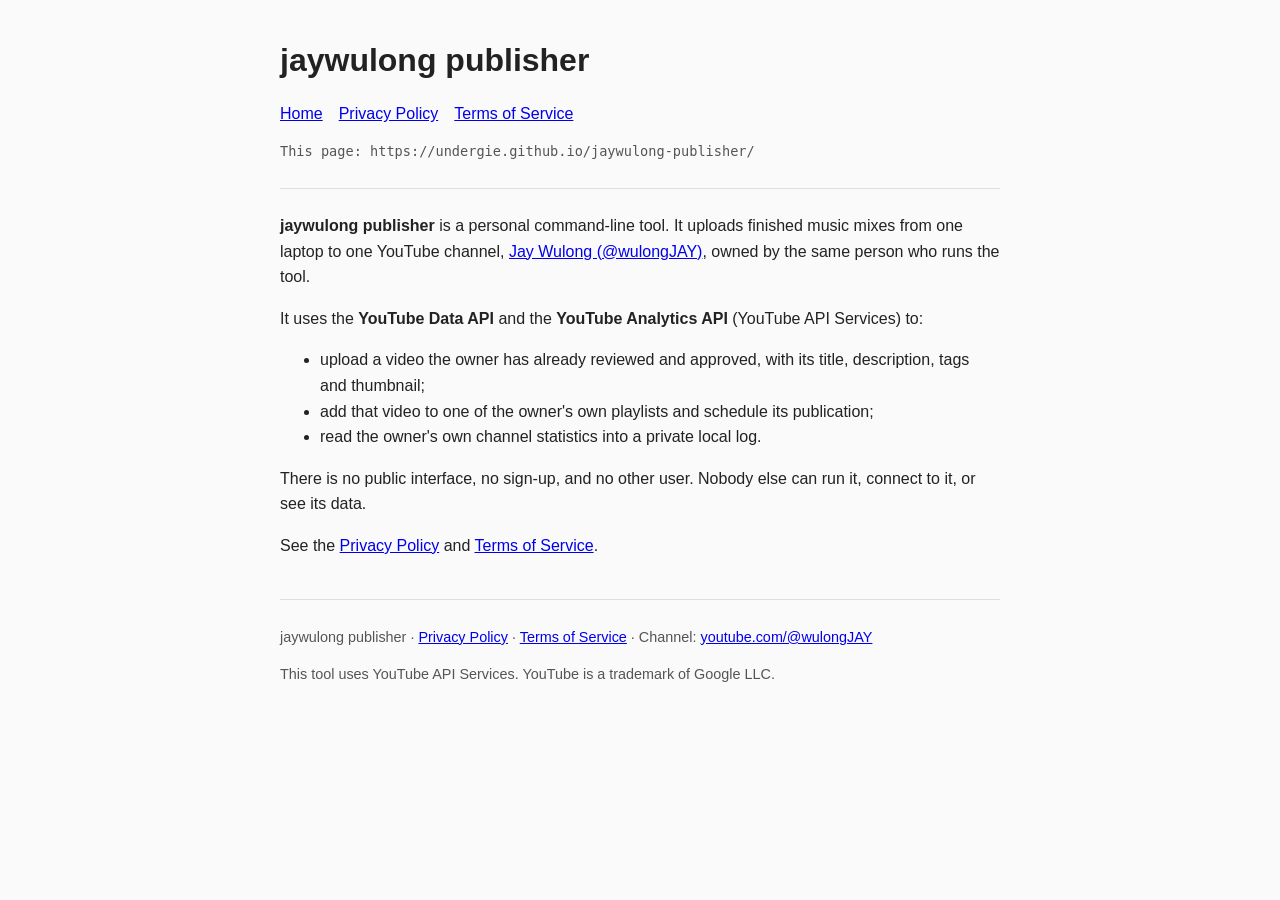
<file: index.html>
<!doctype html>
<html lang="en">
<head>
<meta charset="utf-8">
<meta name="viewport" content="width=device-width,initial-scale=1">
<title>jaywulong publisher</title>
<link rel="stylesheet" href="style.css">
</head>
<body>
<header>
<h1>jaywulong publisher</h1>
<nav><a href="index.html">Home</a><a href="privacy.html">Privacy Policy</a><a href="terms.html">Terms of Service</a></nav>
<p class="url">This page: https://undergie.github.io/jaywulong-publisher/</p>
</header>
<main>
<p><strong>jaywulong publisher</strong> is a personal command-line tool. It uploads finished music mixes from one laptop to one YouTube channel, <a href="https://www.youtube.com/@wulongJAY">Jay Wulong (@wulongJAY)</a>, owned by the same person who runs the tool.</p>
<p>It uses the <strong>YouTube Data API</strong> and the <strong>YouTube Analytics API</strong> (YouTube API Services) to:</p>
<ul>
<li>upload a video the owner has already reviewed and approved, with its title, description, tags and thumbnail;</li>
<li>add that video to one of the owner's own playlists and schedule its publication;</li>
<li>read the owner's own channel statistics into a private local log.</li>
</ul>
<p>There is no public interface, no sign-up, and no other user. Nobody else can run it, connect to it, or see its data.</p>
<p>See the <a href="privacy.html">Privacy Policy</a> and <a href="terms.html">Terms of Service</a>.</p>
</main>
<footer>
<p>jaywulong publisher &middot; <a href="privacy.html">Privacy Policy</a> &middot; <a href="terms.html">Terms of Service</a> &middot; Channel: <a href="https://www.youtube.com/@wulongJAY">youtube.com/@wulongJAY</a></p>
<p>This tool uses YouTube API Services. YouTube is a trademark of Google LLC.</p>
</footer>
</body>
</html>
</file>
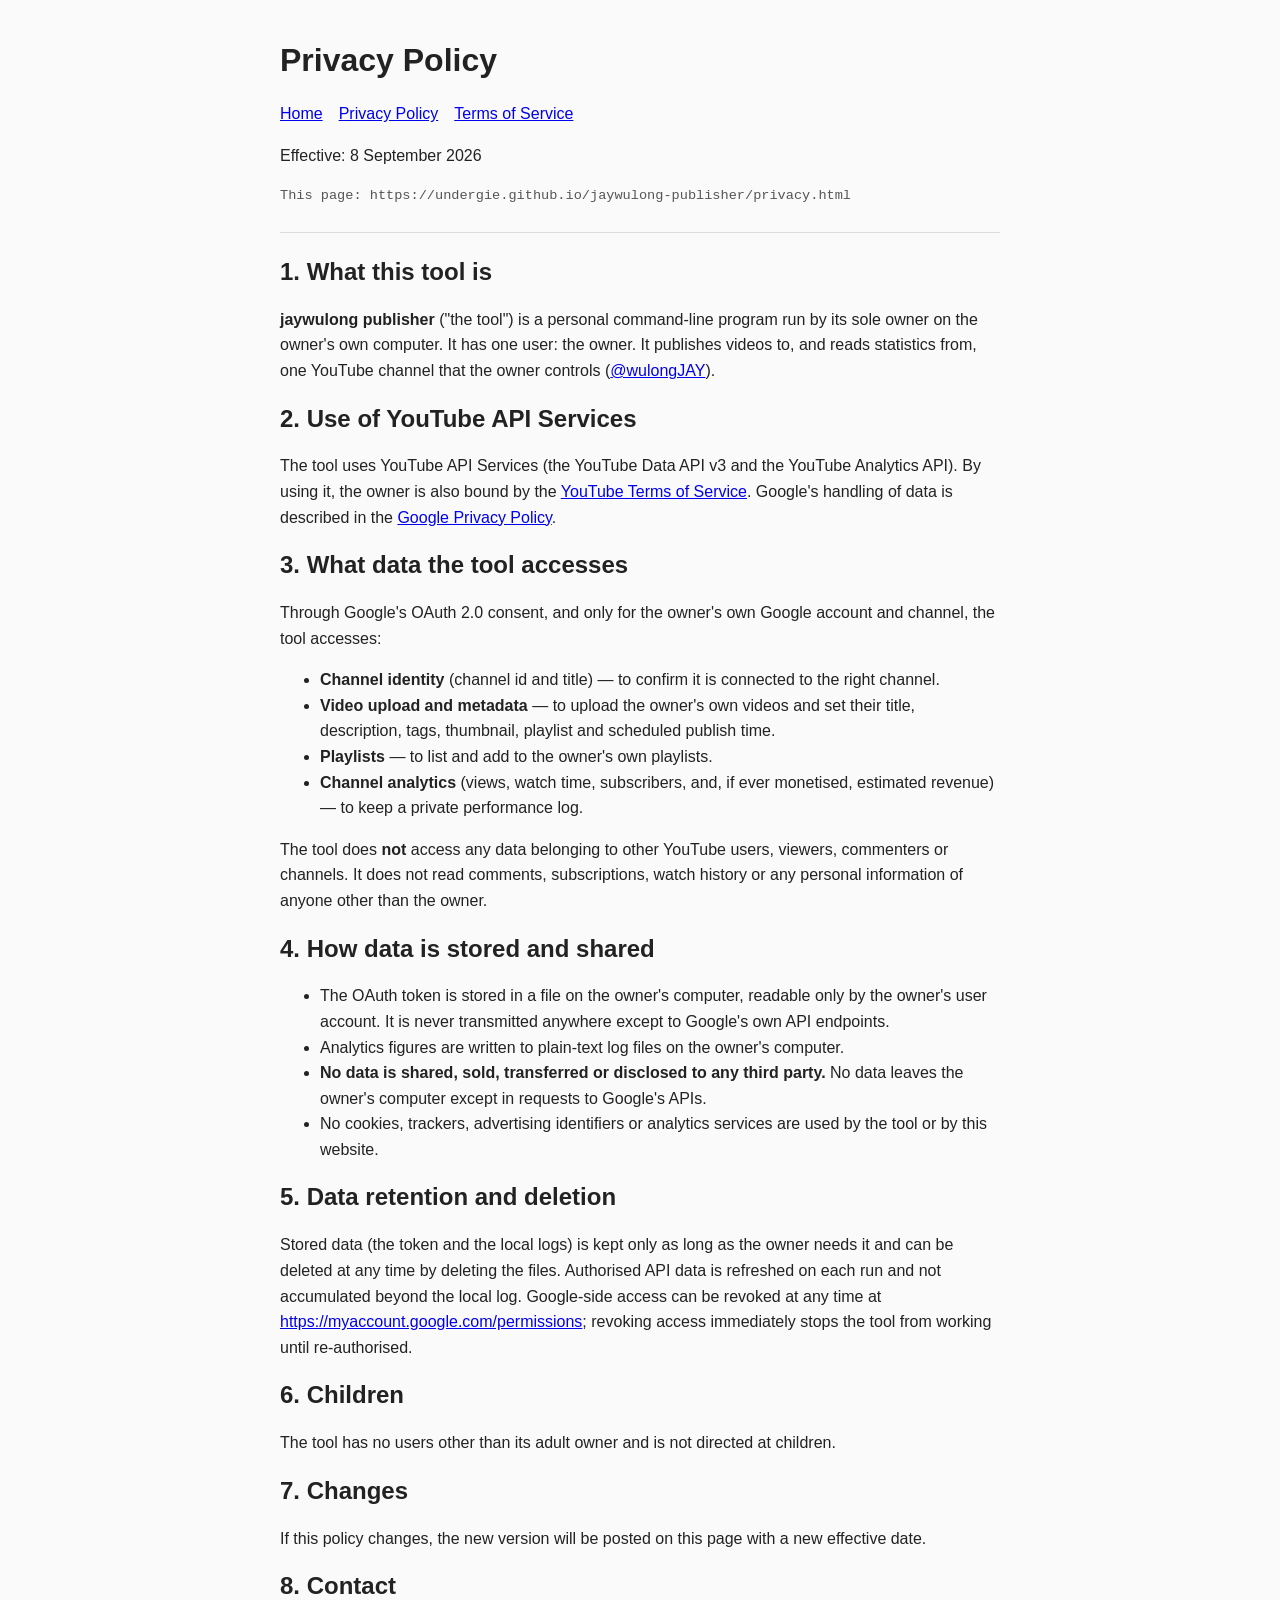
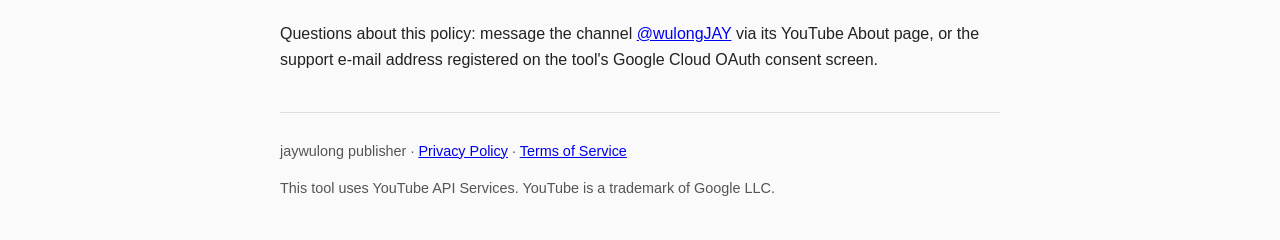
<file: privacy.html>
<!doctype html>
<html lang="en">
<head>
<meta charset="utf-8">
<meta name="viewport" content="width=device-width,initial-scale=1">
<title>Privacy Policy — jaywulong publisher</title>
<link rel="stylesheet" href="style.css">
</head>
<body>
<header>
<h1>Privacy Policy</h1>
<nav><a href="index.html">Home</a><a href="privacy.html">Privacy Policy</a><a href="terms.html">Terms of Service</a></nav>
<p>Effective: 8 September 2026</p>
<p class="url">This page: https://undergie.github.io/jaywulong-publisher/privacy.html</p>
</header>
<main>
<h2>1. What this tool is</h2>
<p><strong>jaywulong publisher</strong> ("the tool") is a personal command-line program run by its sole owner on the owner's own computer. It has one user: the owner. It publishes videos to, and reads statistics from, one YouTube channel that the owner controls (<a href="https://www.youtube.com/@wulongJAY">@wulongJAY</a>).</p>

<h2>2. Use of YouTube API Services</h2>
<p>The tool uses YouTube API Services (the YouTube Data API v3 and the YouTube Analytics API). By using it, the owner is also bound by the <a href="https://www.youtube.com/t/terms">YouTube Terms of Service</a>. Google's handling of data is described in the <a href="https://policies.google.com/privacy">Google Privacy Policy</a>.</p>

<h2>3. What data the tool accesses</h2>
<p>Through Google's OAuth 2.0 consent, and only for the owner's own Google account and channel, the tool accesses:</p>
<ul>
<li><strong>Channel identity</strong> (channel id and title) — to confirm it is connected to the right channel.</li>
<li><strong>Video upload and metadata</strong> — to upload the owner's own videos and set their title, description, tags, thumbnail, playlist and scheduled publish time.</li>
<li><strong>Playlists</strong> — to list and add to the owner's own playlists.</li>
<li><strong>Channel analytics</strong> (views, watch time, subscribers, and, if ever monetised, estimated revenue) — to keep a private performance log.</li>
</ul>
<p>The tool does <strong>not</strong> access any data belonging to other YouTube users, viewers, commenters or channels. It does not read comments, subscriptions, watch history or any personal information of anyone other than the owner.</p>

<h2>4. How data is stored and shared</h2>
<ul>
<li>The OAuth token is stored in a file on the owner's computer, readable only by the owner's user account. It is never transmitted anywhere except to Google's own API endpoints.</li>
<li>Analytics figures are written to plain-text log files on the owner's computer.</li>
<li><strong>No data is shared, sold, transferred or disclosed to any third party.</strong> No data leaves the owner's computer except in requests to Google's APIs.</li>
<li>No cookies, trackers, advertising identifiers or analytics services are used by the tool or by this website.</li>
</ul>

<h2>5. Data retention and deletion</h2>
<p>Stored data (the token and the local logs) is kept only as long as the owner needs it and can be deleted at any time by deleting the files. Authorised API data is refreshed on each run and not accumulated beyond the local log. Google-side access can be revoked at any time at <a href="https://myaccount.google.com/permissions">https://myaccount.google.com/permissions</a>; revoking access immediately stops the tool from working until re-authorised.</p>

<h2>6. Children</h2>
<p>The tool has no users other than its adult owner and is not directed at children.</p>

<h2>7. Changes</h2>
<p>If this policy changes, the new version will be posted on this page with a new effective date.</p>

<h2>8. Contact</h2>
<p>Questions about this policy: message the channel <a href="https://www.youtube.com/@wulongJAY">@wulongJAY</a> via its YouTube About page, or the support e-mail address registered on the tool's Google Cloud OAuth consent screen.</p>
</main>
<footer>
<p>jaywulong publisher &middot; <a href="privacy.html">Privacy Policy</a> &middot; <a href="terms.html">Terms of Service</a></p>
<p>This tool uses YouTube API Services. YouTube is a trademark of Google LLC.</p>
</footer>
</body>
</html>
</file>
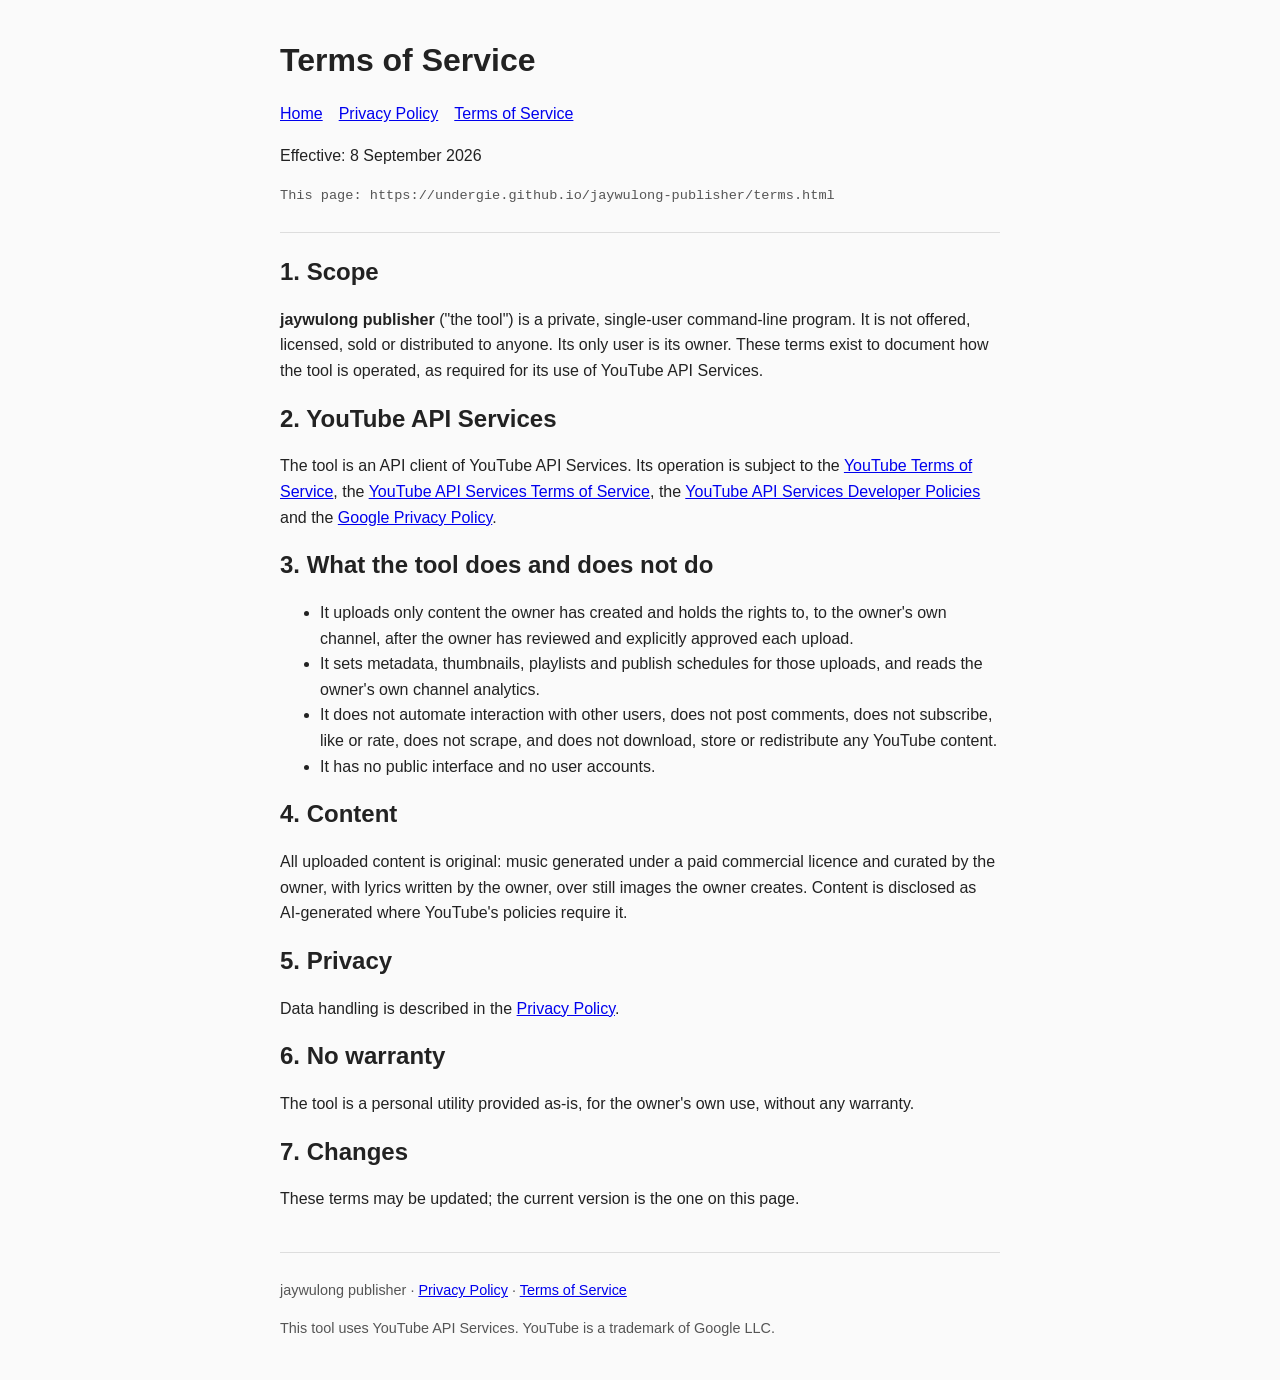
<file: terms.html>
<!doctype html>
<html lang="en">
<head>
<meta charset="utf-8">
<meta name="viewport" content="width=device-width,initial-scale=1">
<title>Terms of Service — jaywulong publisher</title>
<link rel="stylesheet" href="style.css">
</head>
<body>
<header>
<h1>Terms of Service</h1>
<nav><a href="index.html">Home</a><a href="privacy.html">Privacy Policy</a><a href="terms.html">Terms of Service</a></nav>
<p>Effective: 8 September 2026</p>
<p class="url">This page: https://undergie.github.io/jaywulong-publisher/terms.html</p>
</header>
<main>
<h2>1. Scope</h2>
<p><strong>jaywulong publisher</strong> ("the tool") is a private, single-user command-line program. It is not offered, licensed, sold or distributed to anyone. Its only user is its owner. These terms exist to document how the tool is operated, as required for its use of YouTube API Services.</p>

<h2>2. YouTube API Services</h2>
<p>The tool is an API client of YouTube API Services. Its operation is subject to the <a href="https://www.youtube.com/t/terms">YouTube Terms of Service</a>, the <a href="https://developers.google.com/youtube/terms/api-services-terms-of-service">YouTube API Services Terms of Service</a>, the <a href="https://developers.google.com/youtube/terms/developer-policies">YouTube API Services Developer Policies</a> and the <a href="https://policies.google.com/privacy">Google Privacy Policy</a>.</p>

<h2>3. What the tool does and does not do</h2>
<ul>
<li>It uploads only content the owner has created and holds the rights to, to the owner's own channel, after the owner has reviewed and explicitly approved each upload.</li>
<li>It sets metadata, thumbnails, playlists and publish schedules for those uploads, and reads the owner's own channel analytics.</li>
<li>It does not automate interaction with other users, does not post comments, does not subscribe, like or rate, does not scrape, and does not download, store or redistribute any YouTube content.</li>
<li>It has no public interface and no user accounts.</li>
</ul>

<h2>4. Content</h2>
<p>All uploaded content is original: music generated under a paid commercial licence and curated by the owner, with lyrics written by the owner, over still images the owner creates. Content is disclosed as AI-generated where YouTube's policies require it.</p>

<h2>5. Privacy</h2>
<p>Data handling is described in the <a href="privacy.html">Privacy Policy</a>.</p>

<h2>6. No warranty</h2>
<p>The tool is a personal utility provided as-is, for the owner's own use, without any warranty.</p>

<h2>7. Changes</h2>
<p>These terms may be updated; the current version is the one on this page.</p>
</main>
<footer>
<p>jaywulong publisher &middot; <a href="privacy.html">Privacy Policy</a> &middot; <a href="terms.html">Terms of Service</a></p>
<p>This tool uses YouTube API Services. YouTube is a trademark of Google LLC.</p>
</footer>
</body>
</html>
</file>
<file: style.css>
body{font-family:-apple-system,BlinkMacSystemFont,"Segoe UI",Roboto,sans-serif;max-width:720px;margin:40px auto;padding:0 20px;line-height:1.6;color:#222;background:#fafafa}
h1,h2{line-height:1.25}
header{border-bottom:1px solid #ddd;padding-bottom:12px;margin-bottom:24px}
nav a{margin-right:16px}
.url{font-size:.85em;color:#555;font-family:Menlo,monospace}
footer{border-top:1px solid #ddd;margin-top:40px;padding-top:12px;font-size:.9em;color:#555}
</file>
